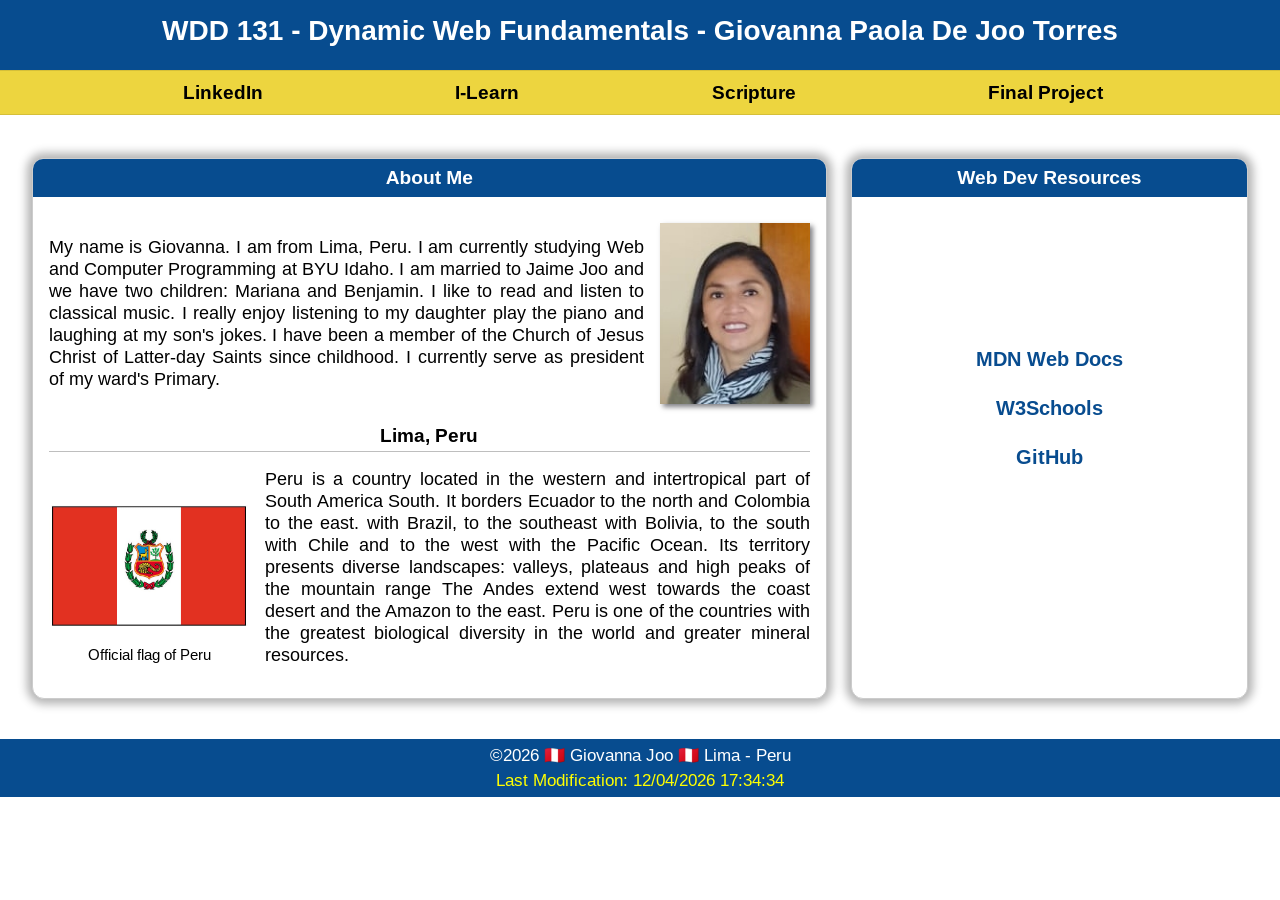
<file: index.html>
<!DOCTYPE html>
<html lang="en">
<head>
    <meta charset="UTF-8">
    <meta name="viewport" content="width=device-width, initial-scale=1.0">
    <title>WDD 131 - Dynamic Web Fundamentals - Giovanna Paola De Joo Torres</title>
    <meta name="description" content="This is an assigment of the course WDD 131 - Dynamic Web Fundamentals - Giovanna Paola De Joo Torres, this homepage contains a header, navigation bar with limks, a sectiom about me, a section with web dev resources">
    <meta name="author" content="Giovanna Paola De Joo Torres ">
    <link rel="stylesheet" href="styles/base.css"> 
    <script src="scripts/getdates.js" defer></script>

    <link rel="preconnect" href="https://fonts.googleapis.com">
    <link rel="preconnect" href="https://fonts.gstatic.com" crossorigin>
    <link href="https://fonts.googleapis.com/css2?family=Arimo:ital,wght@0,400..700;1,400..700&family=Open+Sans:ital,wght@0,300..800;1,300..800&display=swap" rel="stylesheet">

    
</head>
<body>
    <header class="site-header">
        <h1>WDD 131 - Dynamic Web Fundamentals - Giovanna Paola De Joo Torres</h1>
        <nav class="site-nav">
            <a href="https://linkedin.com">LinkedIn</a>
            <a href="https://byui.instructure.com/.">I-Learn</a>
            <a href="https://www.churchofjesuschrist.org/study/scriptures/bofm/2-ne/31?lang=eng&id=p20#p20">Scripture</a>
            <a href="#">Final Project</a> 
        </nav>   
    </header>
        <main>
            <section class="card">
                <h2>About Me</h2>
                
                <div class="content-wrapper">
                    
                <p>My name is Giovanna. I am from Lima, Peru.  I am currently studying Web and Computer Programming at BYU Idaho.
                    I am married to Jaime Joo and we have two children: Mariana and Benjamin.
                    I like to read and listen to classical music.
                    I really enjoy listening to my daughter play the piano and laughing at my son's jokes. I have been a member of 
                    the Church of Jesus Christ of Latter-day Saints since childhood. I currently serve as president of my ward's Primary.
                </p>  
                <img src="images/profile.jpg" alt="Giovanna Joo" width="200">
                </div>

                <h3>Lima, Peru</h3>

                <div class="country-wrapper">
                
                <p>Peru is a country located
                    in the western and intertropical part of South America
                    South. It borders Ecuador to the north and Colombia to the east.
                    with Brazil, to the southeast with Bolivia, to the south with Chile and to the
                    west with the Pacific Ocean.
                    Its territory presents diverse landscapes:
                    valleys, plateaus and high peaks of the mountain range
                    The Andes extend west towards the coast
                    desert and the Amazon to the east. Peru is
                    one of the countries with the greatest biological diversity in
                    the world and greater mineral resources.</p>
                <figure>
                <img src="images/peru.jpg" alt="Peru" width="200">
                <figcaption>Official flag of Peru</figcaption>
                </figure>
                </div>
            </section>

            <section class="card">
                <h2>Web Dev Resources</h2>
                
                <ul>
                    <li><a href="https://developer.mozilla.org/en-US/" target="_blank">MDN Web Docs</a></li>
                    <li><a href="https://www.w3schools.com" target="_blank">W3Schools</a></li>
                    <li><a href="https://github.com/iamismile/web-dev-resources" target="_blank">GitHub</a></li>
                </ul>
               
            </section>
        </main>
        
    <footer>
        <p>©<span id="currentyear"></span> 🇵🇪 Giovanna Joo 🇵🇪 Lima - Peru</p>
        <p id="lastModified"></p>

    </footer> 
</body>            
</html>
</file>
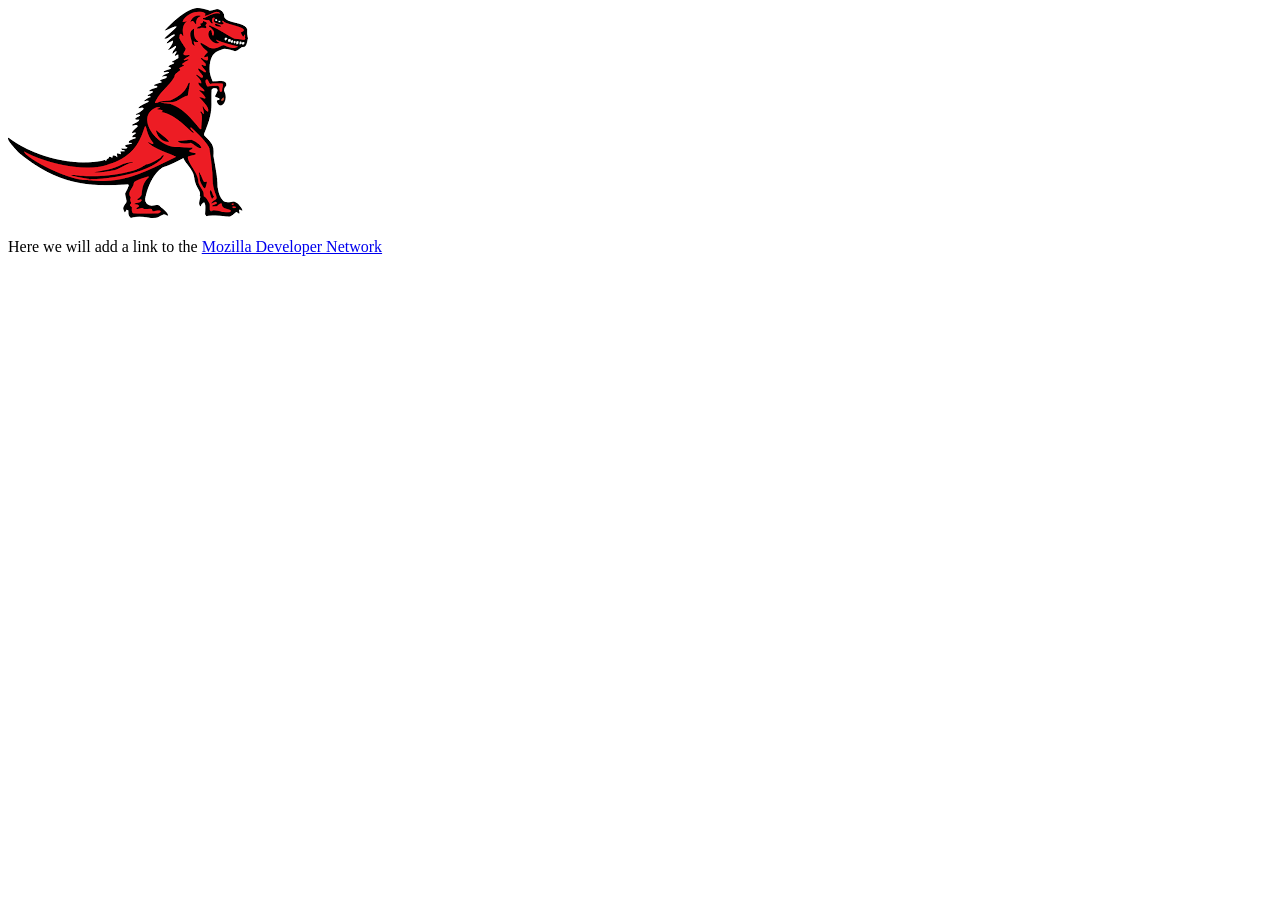
<file: dom-example.html>
<!DOCTYPE html>
<html lang="en-US">
  <head>
    <meta charset="utf-8">
    <meta name="viewport" content="width=device-width, initial-scale=1.0">
    <title>Simple DOM example</title>
  </head>
  <body>
      <section>
        <img src="images/dinosaur.png" alt="A red Tyrannosaurus Rex: A two legged dinosaur standing upright like a human, with small arms, and a large head with lots of sharp teeth.">
        <p>Here we will add a link to the <a href="https://www.mozilla.org/">Mozilla homepage</a></p>
      </section>
      <script>const link = document.querySelector("a");</script>
      <script>link.textContent = "Mozilla Developer Network";</script>
      <script>link.href = "https://developer.mozilla.org";</script>
  </body>
</html>
</file>
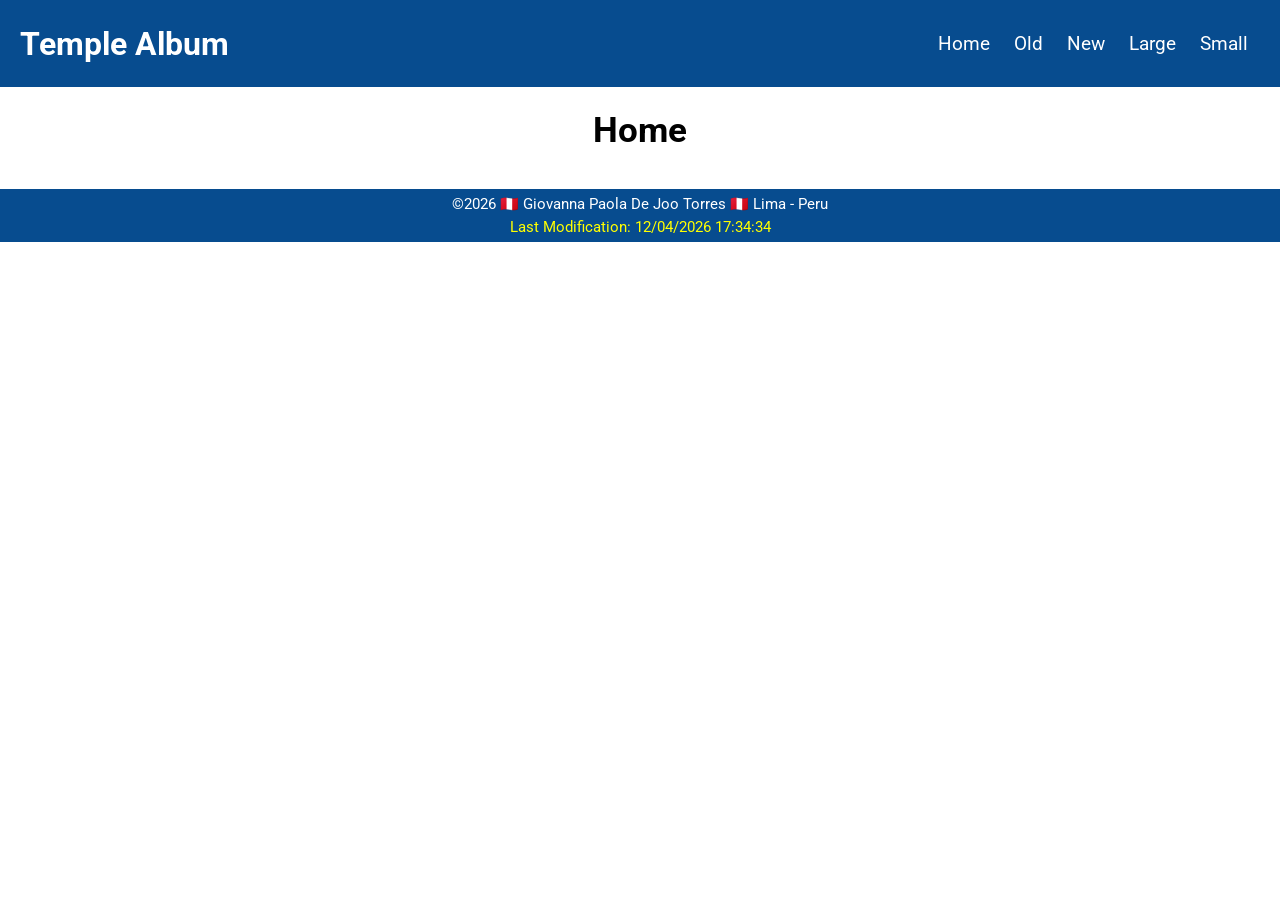
<file: filtered-temples.html>
<!DOCTYPE html>
<html lang="en">
<head>
    <meta charset="UTF-8">
    <meta name="viewport" content="width=device-width, initial-scale=1.0">
    <title>WDD 131 - Picture Album Enhancement- Giovanna Paola De Joo Torres</title>
    <meta name="description" content="WDD 131 - Picture Album Enhancement - Giovanna Paola De Joo Torres. Enhance a picture album using provided temple data">
    <meta name="author" content="Giovanna Paola De Joo Torres ">
    <link rel="preconnect" href="https://fonts.googleapis.com">
    <link rel="preconnect" href="https://fonts.gstatic.com" crossorigin>
    <link href="https://fonts.googleapis.com/css2?family=Roboto&display=swap" rel="stylesheet">
    <link rel="stylesheet" href="styles/filtered-temples.css">
    <link rel="stylesheet" href="styles/filtered-temples-large.css">
    <script src="scripts/filtered-temples.js" defer></script>
</head>
<body>
    <header>
        <h1>Temple Album</h1>
        <a id="menu" href="#"></a>
        <nav>
            <ul class="navigation">
                <li><a href="#">Home</a></li>
                <li><a href="#">Old</a></li>
                <li><a href="#">New</a></li>
                <li><a href="#">Large</a></li>
                <li><a href="#">Small</a></li>
            </ul>
        </nav>       
    </header>
    
    <main>
        <h2>Home</h2>
        <div class="gallery">
        </div>
    </main>
    <footer>
        <p>©<span id="currentyear"></span> 🇵🇪 Giovanna Paola De Joo Torres 🇵🇪 Lima - Peru</p>
        <p id="lastModified"></p>
    </footer> 
</body>
</html>
</file>
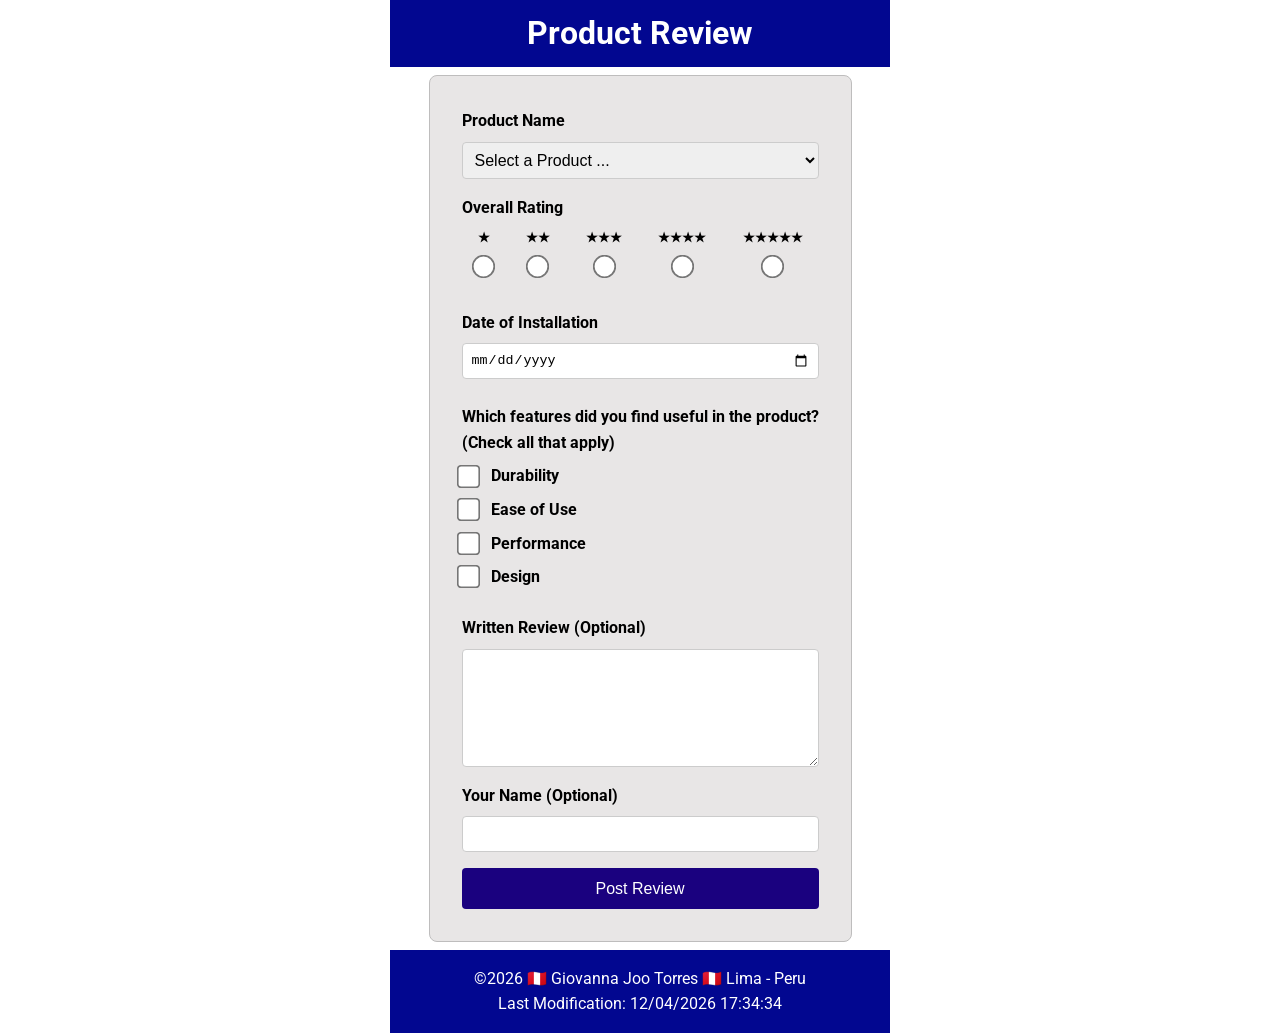
<file: form.html>
<!DOCTYPE html>
<html lang="en">
<head>
    <meta charset="UTF-8">
    <meta name="viewport" content="width=device-width, initial-scale=1.0">
    <title>WDD 131 - Form - Giovanna Paola De Joo Torres</title>
    <meta name="description" content="WDD 131 - Form - Giovanna Paola De Joo Torres. This form is designed to give specific field requirements and submission confirmation with a counter.">
    <meta name="author" content="Giovanna Paola De Joo Torres ">
    <link rel="preconnect" href="https://fonts.googleapis.com">
    <link rel="preconnect" href="https://fonts.gstatic.com" crossorigin>
    <link href="https://fonts.googleapis.com/css2?family=Roboto&display=swap" rel="stylesheet">
    <link rel="stylesheet" href="styles/form.css">
    <script src="scripts/form.js" defer></script>
</head>
<body>
    <header>
    <h1>Product Review</h1>
    </header>
    <main>
        <div class="form-container">
            <form action="review.html" method="get">
                <label for="product-name">Product Name</label>
                <select id="product-name" name="product-name" required>
                    <option value="" disabled selected>Select a Product ...</option>
                </select>
    
                <label>Overall Rating</label>
                <div class="rating">
                    <div class ="rating-item">
                    <input type="radio" id="star1" name="rating" value="1" required>
                    <label for="star1">★</label>
                    </div>
                    <div class="rating-item">
                    <input type="radio" id="star2" name="rating" value="2" required>
                    <label for="star2">★★</label>
                    </div>
                    <div class="rating-item">
                    <input type="radio" id="star3" name="rating" value="3" required>
                    <label for="star3">★★★</label>
                    </div>
                    <div class="rating-item">
                    <input type="radio" id="star4" name="rating" value="4" required>
                    <label for="star4">★★★★</label>
                    </div>
                    <div class="rating-item">
                    <input type="radio" id="star5" name="rating" value="5" required>
                    <label for="star5">★★★★★</label>
                    </div>
                </div>
                <br>
    
                <label for="date-of-installation">Date of Installation</label>
                <input type="date" id="date-of-installation" name="date-of-installation" required>
                <br>
    
                <label>Which features did you find useful in the product? <br><span>(Check all that apply)</span></label>
                <div class="features">
                    <div class="feature-item">
                    <input type="checkbox" id="durability" name="features" value="durability">
                    <label for="durability">Durability</label>
                    </div>
                    <div class="feature-item">
                    <input type="checkbox" id="ease-of-use" name="features" value="ease-of-use">
                    <label for="ease-of-use">Ease of Use</label>
                    </div>
                    <div class="feature-item">
                    <input type="checkbox" id="performance" name="features" value="performance">
                    <label for="performance">Performance</label>
                    </div>
                    <div class="feature-item">
                    <input type="checkbox" id="design" name="features" value="design">
                    <label for="design">Design</label>
                    </div>
                </div>
                <br>
    
                <label for="written-review">Written Review <span>(Optional)</span></label>
                <textarea id="written-review" name="written-review"></textarea>
    
                <label for="your-name">Your Name <span>(Optional)</span></label>
                <input type="text" id="your-name" name="your-name">

                <button type="submit">Post Review</button>
    
            </form>
        </div>
    </main>
        <footer>
            <p>©<span id="currentyear"></span> 🇵🇪 Giovanna Joo Torres 🇵🇪 Lima - Peru</p>
            <p id="lastModified"></p>
        </footer>

   
    
</body>
</html>
</file>
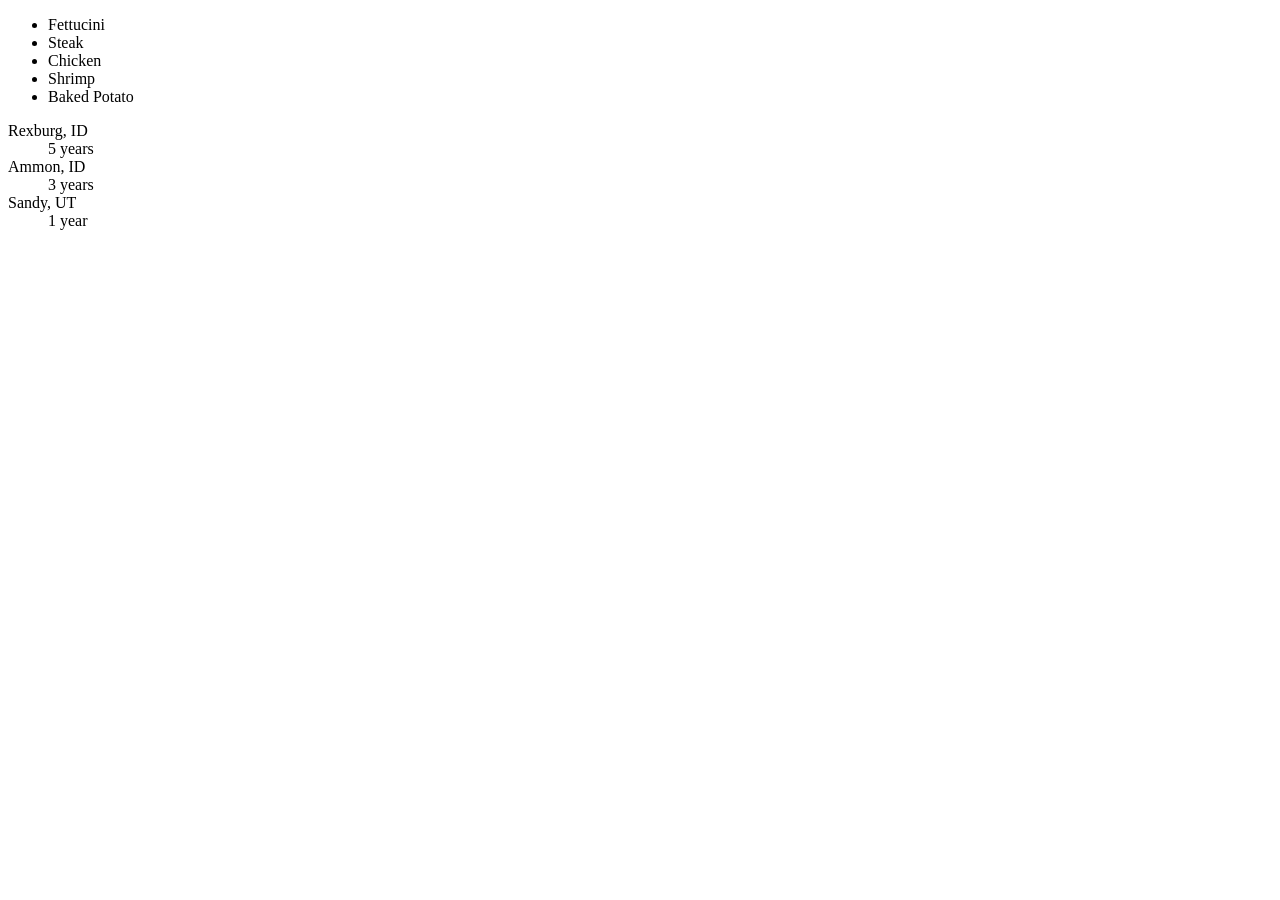
<file: loop-activities.html>
<!DOCTYPE html>
<html lang="en-US">
  <head>
    <meta charset="utf-8">
    <meta name="viewport" content="width=device-width">
    <title>Loop Activities</title>
    <script src="loops.js" defer></script>
  </head>
  <body>
    <ul id="favorite-foods"></ul>
    <dl id="places-lived"></dl>
  </body>
</html>
</file>
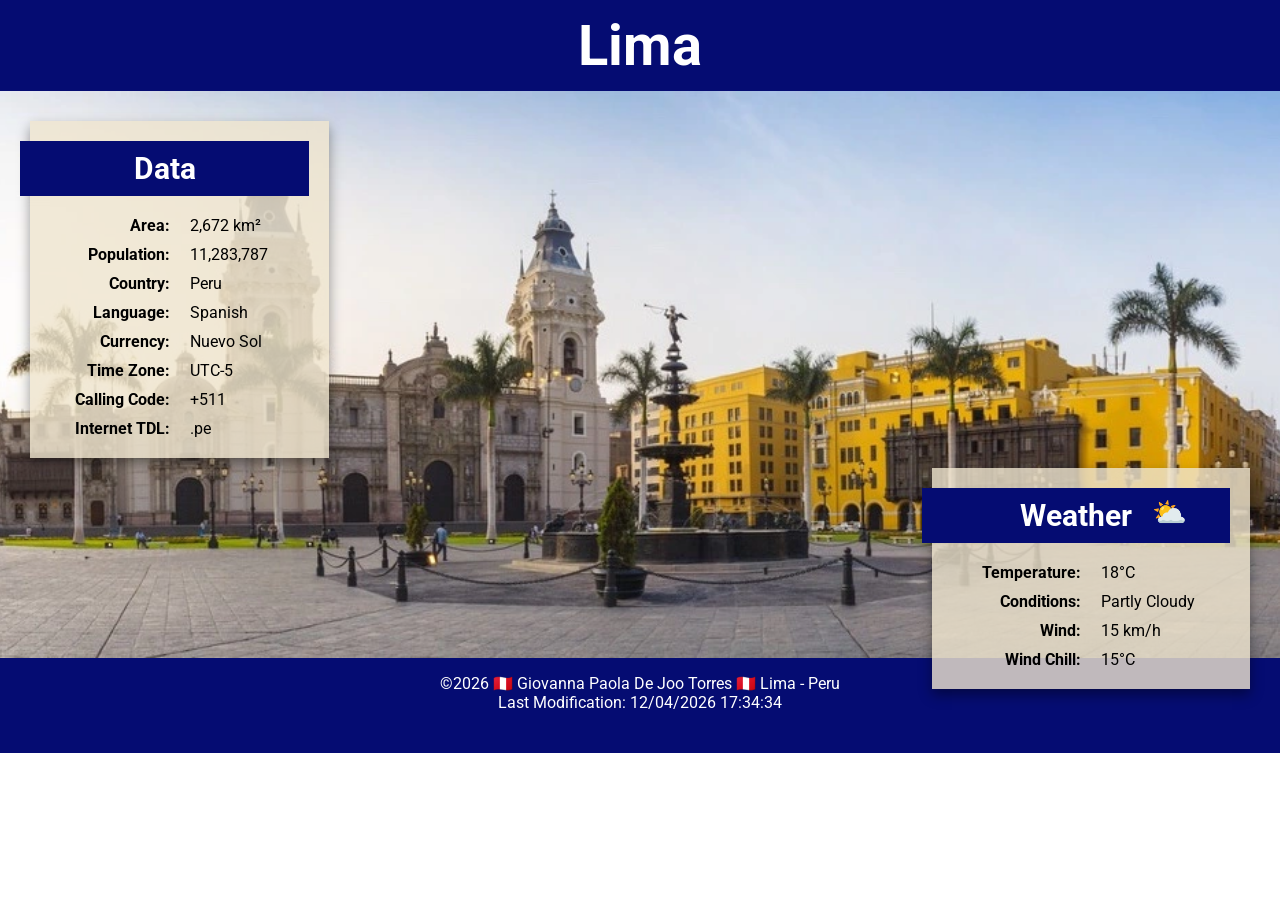
<file: place.html>
<!DOCTYPE html>
<html lang="en">
<head>
    <meta charset="UTF-8">
    <meta name="viewport" content="width=device-width, initial-scale=1.0">
    <title>WDD 131 - Country Page - Giovanna Paola De Joo Torres</title>
    <meta name="description" content="The subject of the page is about a country or place where I live.">
    <meta name="author" content="Giovanna Paola De Joo Torres ">
    <link rel="preconnect" href="https://fonts.googleapis.com">
    <link rel="preconnect" href="https://fonts.gstatic.com" crossorigin>
    <link href="https://fonts.googleapis.com/css2?family=Roboto&display=swap" rel="stylesheet">
    <link rel="stylesheet" href="styles/place.css">
    <link rel="stylesheet" href="styles/place-large.css">
    <script src="scripts/place.js" defer></script>
</head>
<body>
      <header class="header">
        <h1>Lima</h1>
      </header>
      <main class="container">
        <div class="hero">
          <picture>
            <source srcset="images/hero-large.webp" media="(min-width: 1000px)">
            <source srcset="images/hero-medium.webp" media="(min-width: 500px)">
            <img src="images/hero-small.webp" alt="Lima City Center" width="500" height="250">
          </picture>
        </div>
        <div class="info-container">
          <div class="info-box">
            <h2>Data</h2>
            <div class="info-content">
              <p><span class="label">Area:</span><span class="value">2,672 km²</span></p>
              <p><span class="label">Population:</span><span class="value">11,283,787</span></p>
              <p><span class="label">Country:</span><span class="value">Peru</span></p>
              <p><span class="label">Language:</span><span class="value">Spanish</span></p>
              <p><span class="label">Currency:</span><span class="value">Nuevo Sol</span></p>
              <p><span class="label">Time Zone:</span><span class="value">UTC-5</span></p>
              <p><span class="label">Calling Code:</span><span class="value">+511</span></p>
              <p><span class="label">Internet TDL:</span><span class="value">.pe</span></p>
            </div>
          </div>
          <div class="weather-box">
            <h2 class="weather-heading">Weather</h2>
            <div class="weather-content">
              <img src="images/1530391_weather_clouds_sun_sunny_icon.svg" alt="Weather Icon" class="weather-icon">
              <p><span class="label">Temperature:</span><span class="value">18°C</span></p>
              <p><span class="label">Conditions:</span><span class="value">Partly Cloudy</span></p>
              <p><span class="label">Wind:</span><span class="value">15 km/h</span></p>
              <p><span class="label">Wind Chill:</span><span class="value">15°C</span></p>
            </div>

          </div> 
        </div>  
      </main>
      <div class="footer">
        <p>©<span id="currentyear"></span> 🇵🇪 Giovanna Paola De Joo Torres 🇵🇪 Lima - Peru</p>
        <p id="lastModified"></p>
      </div>         
</body>
</html>
</file>
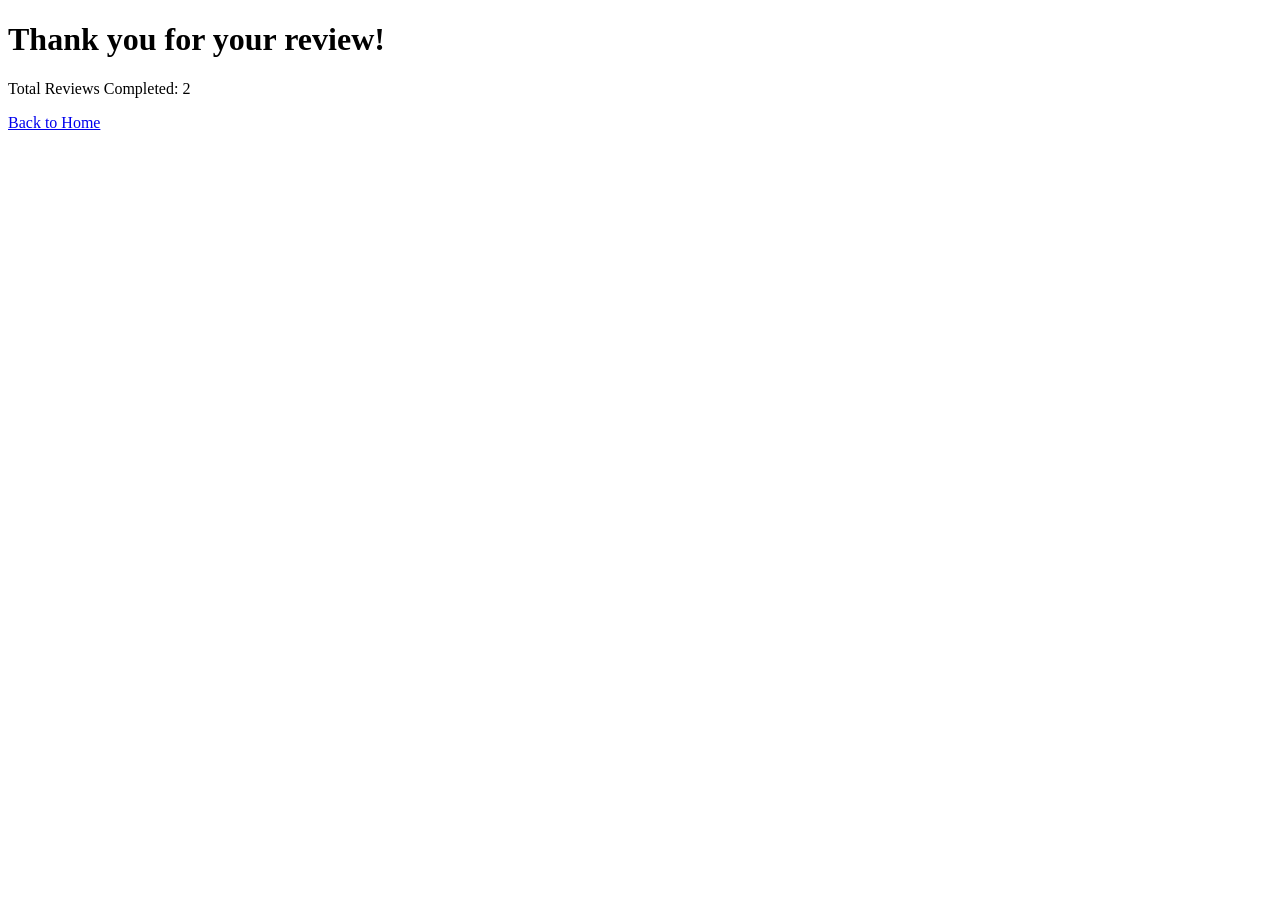
<file: review.html>
<!DOCTYPE html>
<html lang="en">
<head>
    <meta charset="UTF-8">
    <meta name="viewport" content="width=device-width, initial-scale=1.0">
    <title>Review Submission</title>
    <script src="scripts/form.js" defer></script>
    
</head>
<body>
    <div class="review-container">
        <h1>Thank you for your review!</h1>
        
        <p id="review-counter">Total Reviews Completed: 0</p>

        <a href="form.html">Back to Home</a>
    </div>


</body>
</html>
</file>
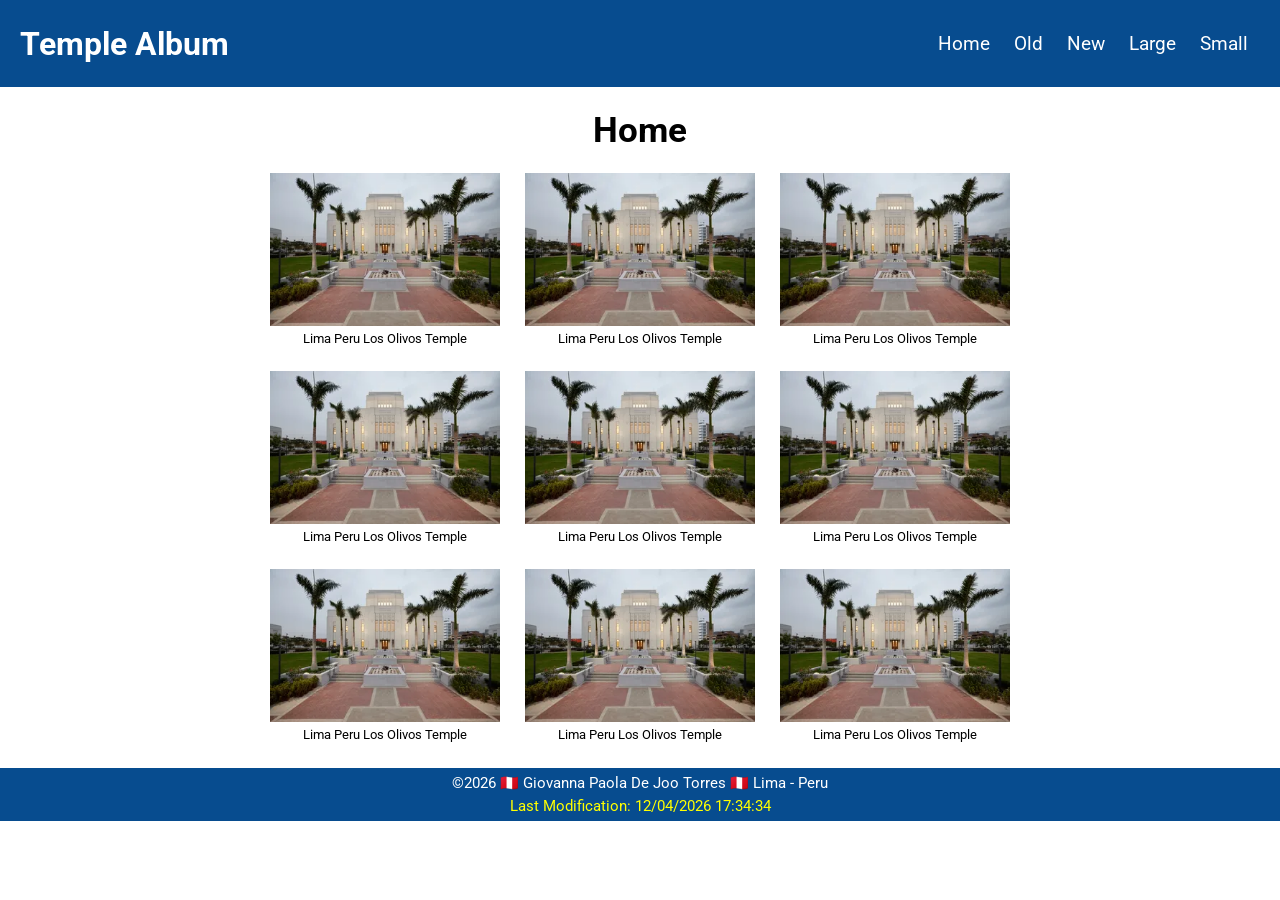
<file: temples.html>
<!DOCTYPE html>
<html lang="en">
<head>
    <meta charset="UTF-8">
    <meta name="viewport" content="width=device-width, initial-scale=1.0">
    <title>WDD 131 - Temple Album - Giovanna Paola De Joo Torres</title>
    <meta name="description" content="WDD 131 - Picture Album - Giovanna Paola De Joo Torres. This page shows the design, develop, test, and then deploy a temple album page using my own selections of temple pictures.">
    <meta name="author" content="Giovanna Paola De Joo Torres ">
    <link rel="preconnect" href="https://fonts.googleapis.com">
    <link rel="preconnect" href="https://fonts.gstatic.com" crossorigin>
    <link href="https://fonts.googleapis.com/css2?family=Roboto&display=swap" rel="stylesheet">
    <link rel="stylesheet" href="styles/temples.css">
    <link rel="stylesheet" href="styles/temples-large.css">
    <script src="scripts/temples.js" defer></script>
</head>
<body>
    <header>
        <h1>Temple Album</h1>
        <a id="menu" href="#"></a>
        <nav>
            <ul class="navigation">
                <li><a href="#">Home</a></li>
                <li><a href="#">Old</a></li>
                <li><a href="#">New</a></li>
                <li><a href="#">Large</a></li>
                <li><a href="#">Small</a></li>
            </ul>
        </nav>       
    </header>
    
    <main>
        <h2>Home</h2>
        <div class="gallery">
        <figure>
            <img src="images/lima_peru_los_olivos_temple_exterior.webp" alt="Lima Peru Los Olivos Temple">
            <figcaption>Lima Peru Los Olivos Temple</figcaption>
        </figure>
        <figure>
            <img src="images/lima_peru_los_olivos_temple_exterior.webp" alt="Lima Peru Los Olivos Temple">
            <figcaption>Lima Peru Los Olivos Temple</figcaption>
        </figure>
        <figure>
            <img src="images/lima_peru_los_olivos_temple_exterior.webp" alt="Lima Peru Los Olivos Temple">
            <figcaption>Lima Peru Los Olivos Temple</figcaption>
        </figure>
        <figure>
            <img src="images/lima_peru_los_olivos_temple_exterior.webp" alt="Lima Peru Los Olivos Temple">
            <figcaption>Lima Peru Los Olivos Temple</figcaption>
        </figure>
        <figure>
            <img src="images/lima_peru_los_olivos_temple_exterior.webp" alt="Lima Peru Los Olivos Temple">
            <figcaption>Lima Peru Los Olivos Temple</figcaption>
        </figure>
        <figure>
            <img src="images/lima_peru_los_olivos_temple_exterior.webp" alt="Lima Peru Los Olivos Temple">
            <figcaption>Lima Peru Los Olivos Temple</figcaption>
        </figure>
        <figure>
            <img src="images/lima_peru_los_olivos_temple_exterior.webp" alt="Lima Peru Los Olivos Temple">
            <figcaption>Lima Peru Los Olivos Temple</figcaption>
        </figure>
        <figure>
            <img src="images/lima_peru_los_olivos_temple_exterior.webp" alt="Lima Peru Los Olivos Temple">
            <figcaption>Lima Peru Los Olivos Temple</figcaption>
        </figure>
        <figure>
            <img src="images/lima_peru_los_olivos_temple_exterior.webp" alt="Lima Peru Los Olivos Temple">
            <figcaption>Lima Peru Los Olivos Temple</figcaption>
        </figure>
        </div>
    </main>
    <footer>
        <p>©<span id="currentyear"></span> 🇵🇪 Giovanna Paola De Joo Torres 🇵🇪 Lima - Peru</p>
        <p id="lastModified"></p>
    </footer> 
</body>
</html>
</file>
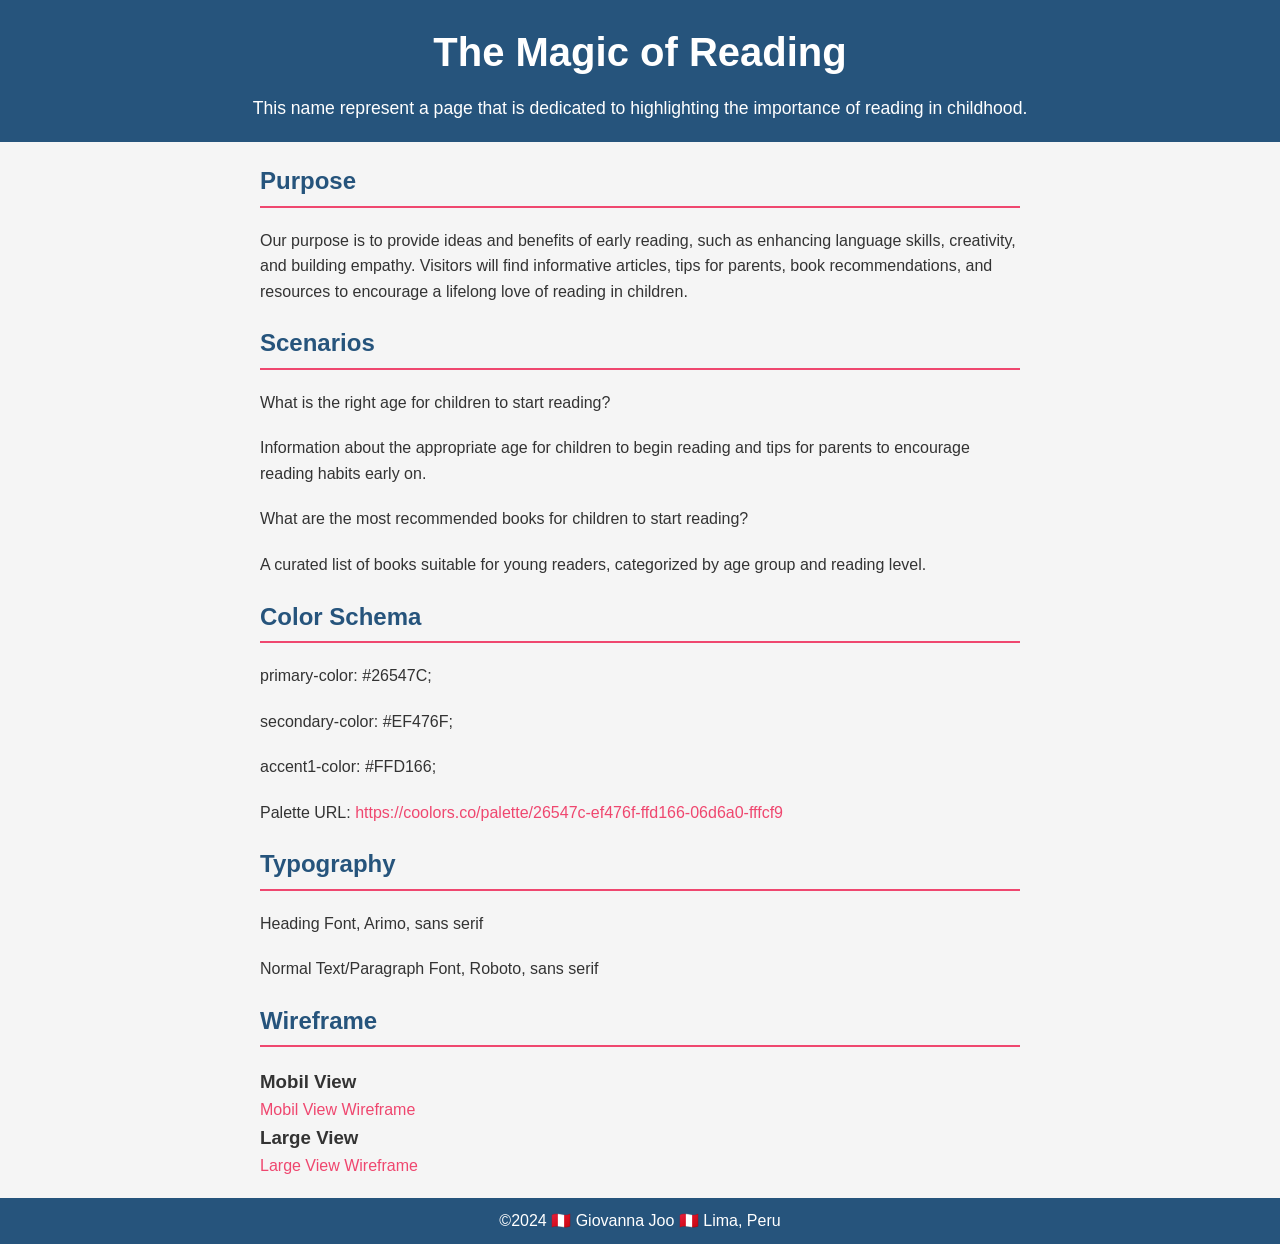
<file: project/siteplan.html>
<!DOCTYPE html>
<html lang="en">
<head>
    <meta charset="UTF-8">
    <meta name="viewport" content="width=device-width, initial-scale=1.0">
    <title>WDD 131 - Project Site Plan - Giovanna Paola De Joo Torres</title>
    <meta name="description" content="WDD 131 - Project Site Plan - Giovanna Paola De Joo Torres. This page is dedicated to highlighting the importance of reading in childhood. .">
    <meta name="author" content="Giovanna Paola De Joo Torres ">
    <link rel="stylesheet" href="styles/siteplan.css">

</head>
<body>
    <header>
        <h1>The Magic of Reading</h1>
        <p>This name represent a page that is dedicated to highlighting the importance of reading in childhood.</p>
    </header>
    <main>
        <section>
            <h2>Purpose</h2>
            <p>Our purpose is to provide ideas and benefits of early reading, such as enhancing language skills, creativity, and building empathy. Visitors will find informative articles, tips for parents, book recommendations, and resources to encourage a lifelong love of reading in children.</p>

            <h2>Scenarios</h2>
            <p>What is the right age for children to start reading?</p>
            <p>Information about the appropriate age for children to begin reading and tips for parents to encourage reading habits early on.</p>
            <p>What are the most recommended books for children to start reading?</p>
            <p>A curated list of books suitable for young readers, categorized by age group and reading level.</p>
       
            <h2>Color Schema</h2>
            <p>primary-color: #26547C;</p>
            <p>secondary-color: #EF476F;</p>
            <p>accent1-color: #FFD166;</p>
            <p>Palette URL: <a href="https://coolors.co/palette/26547c-ef476f-ffd166-06d6a0-fffcf9" target="_blank">https://coolors.co/palette/26547c-ef476f-ffd166-06d6a0-fffcf9</a></p>
        
            <h2>Typography</h2>
            <p>Heading Font, Arimo, sans serif
            <p>Normal Text/Paragraph Font, Roboto, sans serif</p>
            
            <h2>Wireframe</h2>
            <h3>Mobil View</h3>
            <a href="https://app.moqups.com/YXmk4pR0BqfdWCJP0IKH5w9vkPX0WtKS/view/page/ad64222d5">Mobil View Wireframe</a>
            <h3>Large View</h3>
            <a href="https://wireframepro.mockflow.com/editor.jsp?editor=on&publicid=Mdd50acf26db22eec5fee7a19419b98f71721893605758&perm=Create&projectid=MUxXuOb5Rqb&spaceid=ae94affa25be4eb08fd144ea5cee221c&ptitle=Large%20View%20Wireframe&bgcolor=white&category=featured&pcompany=Ccea18df7198e4860a8742aa1e116ff9d&space=ae94affa25be4eb08fd144ea5cee221c#/page/f74ce2fd671e4bc4be3c6e6f9fa68a41/mode/view">Large View Wireframe</a>
        </section>    
    </main>
    <footer>
        <p>©2024 🇵🇪 Giovanna Joo 🇵🇪 Lima, Peru</p>
    </footer>
</body>
</html>
</file>
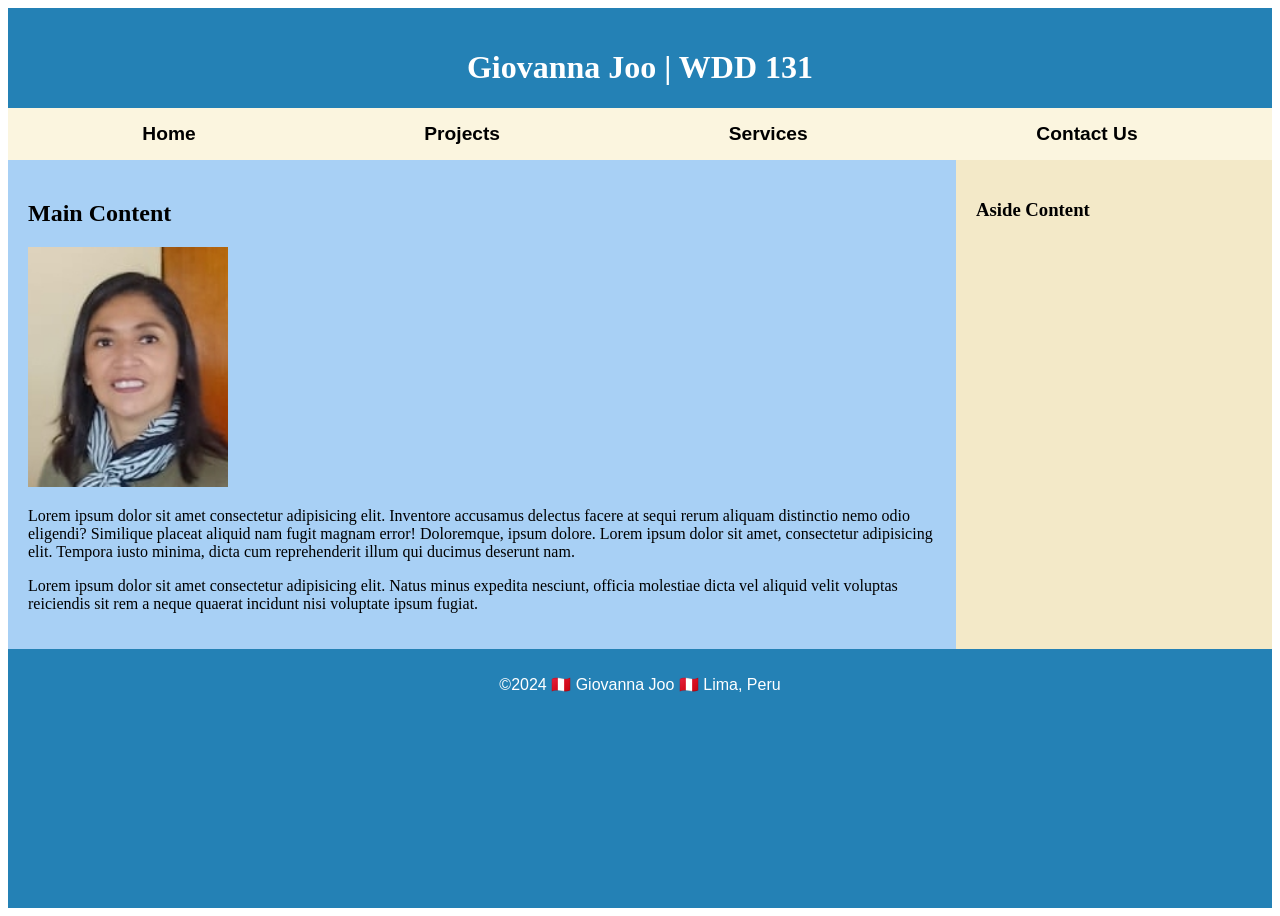
<file: week01/basic-layout.html>
<!DOCTYPE html>
<html lang="en">
<head>
    <meta charset="UTF-8">
    <meta name="viewport" content="width=device-width, initial-scale=1.0">
    <title>Giovanna Joo | WDD 131</title>
    <meta name="description" content="Giovanna Joo's BYUI WDD 131 basic-layout">
    <meta name="author" content="Giovanna Joo">
    <link rel="stylesheet" href="styles/layout.css"> 
</head>
<body>
    <header>
    <h1>Giovanna Joo | WDD 131</h1>
    
    <nav>
        <a href="#">Home</a>
        <a href="#">Projects</a>
        <a href="#">Services</a>
        <a href="#">Contact Us</a>
    </nav>
    </header>
    <div class="content">
        <main>
            <h2>Main Content</h2>
            <img src="images/profile.jpg" alt="Hello! my name is Giovanna Joo" width="200">
            <p> Lorem ipsum dolor sit amet consectetur adipisicing elit. Inventore accusamus delectus facere at sequi rerum aliquam distinctio nemo odio eligendi? Similique placeat aliquid nam fugit magnam error! Doloremque, ipsum dolore. Lorem ipsum dolor sit amet, consectetur adipisicing elit. Tempora iusto minima, dicta cum reprehenderit illum qui ducimus deserunt nam.</p>
            <p>Lorem ipsum dolor sit amet consectetur adipisicing elit. Natus minus expedita nesciunt, officia molestiae dicta vel aliquid velit voluptas reiciendis sit rem a neque quaerat incidunt nisi voluptate ipsum fugiat.</p>
        </main>
        <aside>
            <h3>Aside Content</h3>
            
        </aside>
    </div>
    <footer>
        <p>©2024 🇵🇪 Giovanna Joo 🇵🇪 Lima, Peru</p>
    </footer> 
</body>            
</html>
</file>
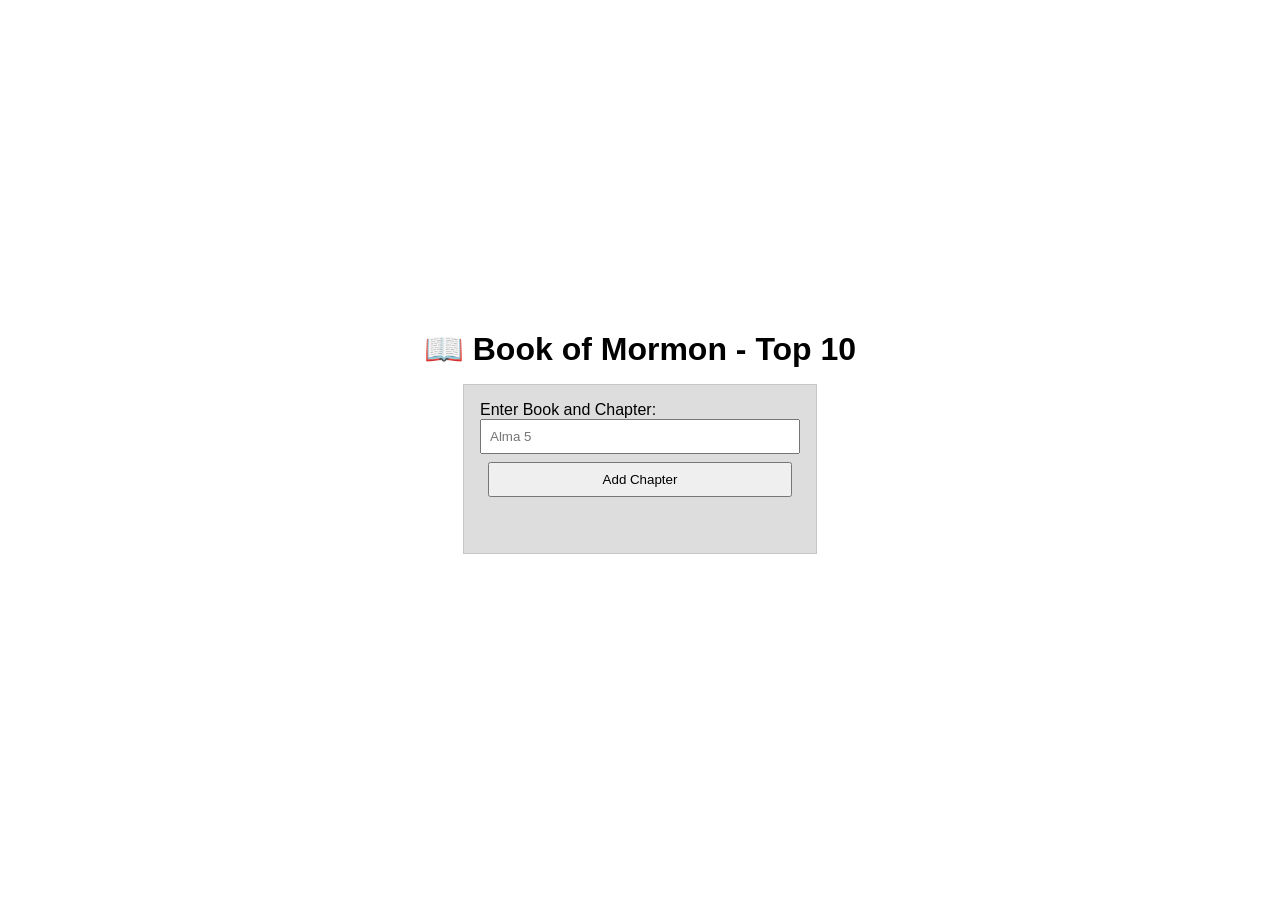
<file: week02/bom.html>
<!DOCTYPE html>
<html lang="en">
<head>
    <meta charset="UTF-8">
    <meta name="viewport" content="width=device-width, initial-scale=1.0">
    <title>WDD 131 - Book of Mormon Top 10</title>
    <meta name="description" content="The Book of Mormon Top 10 shows chapters and displays them on a list">
    <meta name="author" content="Giovanna Paola De Joo Torres ">
    <link rel="stylesheet" href="styles/bom.css">
</head>
<body>
    <header>
        <h1>📖 Book of Mormon - Top 10</h1>
    </header>
    <main>
        <label for="favchap">Enter Book and Chapter: </label>
        <input type="text" id="favchap" placeholder="Alma 5">
        <button type="submit">Add Chapter</button>
        <ul id="list"></ul>
    </main>
</body>
</html>
</file>
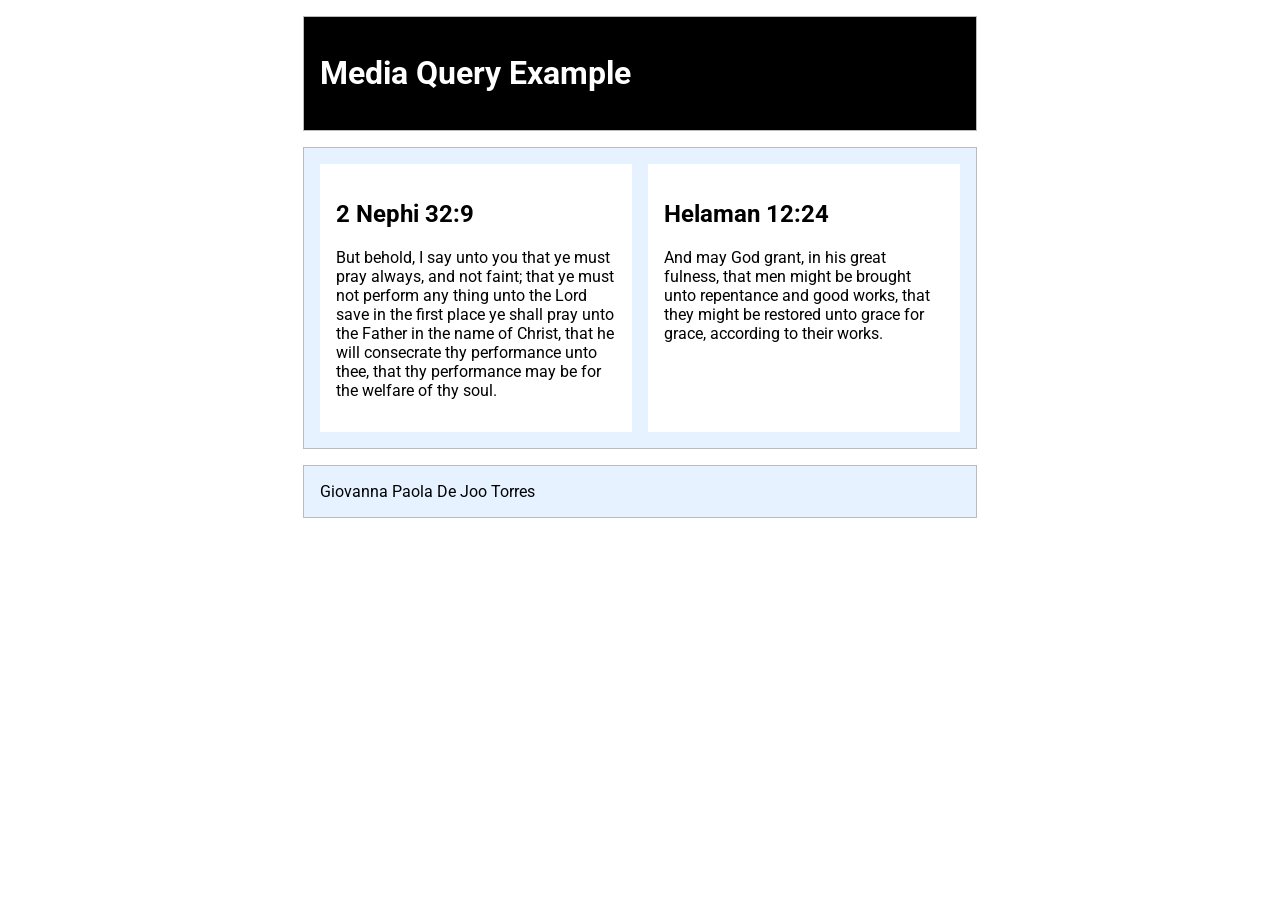
<file: week02/media-query.html>
<!DOCTYPE html>
<html lang="en">
<head>
    <meta charset="UTF-8">
    <meta name="viewport" content="width=device-width, initial-scale=1.0">
    <title>WDD 131 - Media Query Example</title>
    <meta name="description" content="Media query learning activity example page">
    <meta name="author" content="Giovanna Paola De Joo Torres ">
    <link rel="preconnect" href="https://fonts.googleapis.com">
    <link rel="preconnect" href="https://fonts.gstatic.com" crossorigin>
    <link href="https://fonts.googleapis.com/css2?family=Roboto&display=swap" rel="stylesheet">
    <link rel="stylesheet" href="styles/media-query.css">
    <link rel="stylesheet" href="styles/media-query-large.css">
</head>
<body>
    <header>
        <h1>Media Query Example</h1>
    </header>
    <main>
        <section>
            <h2>2 Nephi 32:9</h2>
            <p>But behold, I say unto you that ye must pray always, and not faint; that ye must not perform any thing unto the Lord save in the first place ye shall pray unto the Father in the name of Christ, that he will consecrate thy performance unto thee, that thy performance may be for the welfare of thy soul.</p>
        </section>
        <section>
            <h2>Helaman 12:24</h2>
            <p>And may God grant, in his great fulness, that men might be brought unto repentance and good works, that they might be restored unto grace for grace, according to their works.</p>
        </section>
    </main>
    <footer>
        Giovanna Paola De Joo Torres
    </footer>
</body>
</html>
</file>
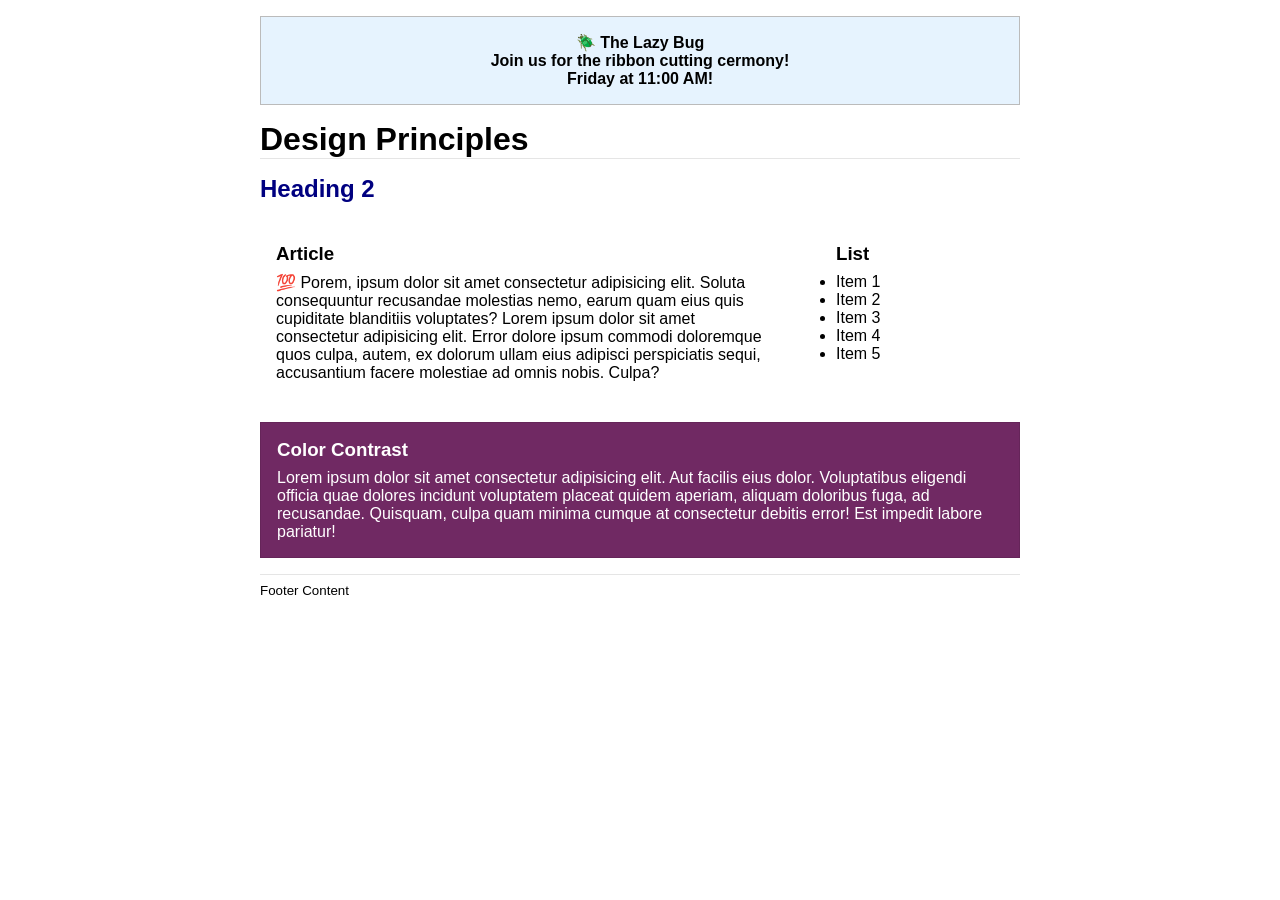
<file: week03/design.html>
<!DOCTYPE html>
<html lang="en">
<head>
    <meta charset="UTF-8">
    <meta name="viewport" content="width=device-width, initial-scale=1.0">
    <title>Web Design Principles</title>
    <meta name="description" content="Web design principles to design a good homepage">
    <meta name="author" content="Giovanna Paola De Joo Torres ">
    <link rel="stylesheet" href="styles/design.css">
</head>
<body>
    <header>
        <div class="banner">🪲 The Lazy Bug<br>Join us for the ribbon cutting cermony!<br>Friday at 11:00 AM!</div>
        <h1>Design Principles</h1>
    </header>
    <main>
        <h2>Heading 2</h2>
        <section>
            <h3>Article</h3>
            <article>
                <p>💯 Porem, ipsum dolor sit amet consectetur adipisicing elit. Soluta consequuntur recusandae molestias nemo, earum quam eius quis cupiditate blanditiis voluptates? Lorem ipsum dolor sit amet consectetur adipisicing elit. Error dolore ipsum commodi doloremque quos culpa, autem, ex dolorum ullam eius adipisci perspiciatis sequi, accusantium facere molestiae ad omnis nobis. Culpa?</p>
            </article>
        </section>
        <section>
            <h3>List</h3>
            <ul>
                <li>Item 1</li>
                <li>Item 2</li>
                <li>Item 3</li>
                <li>Item 4</li>
                <li>Item 5</li>
            </ul>
        </section>
        <div class="callout">
            <h3>Color Contrast</h3>
            <p>Lorem ipsum dolor sit amet consectetur adipisicing elit. Aut facilis eius dolor. Voluptatibus eligendi officia quae dolores incidunt voluptatem placeat quidem aperiam, aliquam doloribus fuga, ad recusandae. Quisquam, culpa quam minima cumque at consectetur debitis error! Est impedit labore pariatur!</p>
        </div>
    </main>
    <footer>
        Footer Content
    </footer>
    
</body>
</html>
</file>
<file: styles/base.css>
* {
    margin: 0;
    padding: 0;
    box-sizing: border-box;
  }

  body {
    font-family: "Arimo", sans-serif;
    font-size: 1.1rem;
  }

  .site-header {
    
    padding: 15px;
    background-color: #01478cf8;
    color: white;
    text-align: center;
    height: 70px;
    align-items: center;
 
  }

   
  .site-header h1 {
    font-size: 28px;
    font-family: "Open-sans", sans-serif;
    
    
  }
  
  .site-nav {
    display: flex;
    background-color: #ecd333f0;
    width: 103%;
    justify-content: space-evenly;
    border: 1px solid rgba(0, 0, 0, 0.1);
    padding: 0;
    margin-left: -16px;
    margin-top: 23px;
    margin-bottom: 4rem;
         
  }
  
  .site-nav a {
   
    color: black;
    text-align: center;
    padding: 10px;
    text-decoration: none;
    font-size: 1.2rem;
    font-weight: 700;
    font-family: "Arimo", sans-serif;
  
  }

  nav a:hover {
    background-color: white;

  }

  main {
    display: grid;
    grid-template-columns: 4fr 2fr;
    padding: 2rem;
    gap: 1.5rem;
    
  }

  .card {
    background-color: white;
    border-radius: 12px;
    border: 1px solid #ccc;
    padding: 1rem;
    position: relative;
    margin-top: 3.5rem;
    margin-bottom: 0.5rem;
    box-shadow: 0px 0px 10px 5px rgba(0,0,0,0.3);
  }

  .card h2 {
    font-size: 1.2rem;
    margin-top: 0;
    font-family: "Open-Sans", sans-serif;
    background-color: rgba(1, 71, 140, 0.971);
    color: white;
    text-align: center;
    padding: 0.5rem 1.5rem;
    border-top-left-radius: 10px;
    border-top-right-radius: 10px;
    position: absolute;
    top: 0;
    left: 0;
    right: 0;
    
}

.card .content-wrapper {
  display: flex;
  align-items: center;

}

.card .content-wrapper p {
  flex: 1;
  margin-right: 1rem;
  text-align: justify;
  margin-top: 3rem;
  
}

.card .content-wrapper img {

  max-width: 150px; 
  height: auto; 
  margin-top: 3rem;
  box-shadow: 3px 3px 5px rgba(0, 0, 10, 0.5);
  
    
}

.card h3 {

  font-size: 1.2rem;
  text-align: center;
  margin-top: 1rem;
  border-bottom: 1px solid #bebebe;
  padding: 4px;
  
}

.card .country-wrapper {
  display: flex;
  flex-direction: row-reverse;
  align-items: center;
  margin-bottom: 1rem;
  
}

.card .country-wrapper p {
  flex: 1;
  margin-left: 1rem;
  text-align: justify;
  margin-top: 1rem;
}

.card .country-wrapper figure img {

  max-width: 200px; 
  height: auto; 
  margin-top: 0.5rem;
  display: block;
  
  
}

.country-wrapper figure {
  text-align: center;
  margin-top: 0.2rem;
}

.country-wrapper figcaption {
  font-family: "Arimo", sans-serif;
  font-size: 15px;
  margin-top: -20px;
  
}

.card ul {
  list-style: none; 
  padding: 0;
  margin: 0; 
  text-align: center; 
  margin-top: 45%;
}

.card ul li {
  margin-bottom: 0.5rem; 
  
}

.card ul li a {
  
  color: #333; 
  padding: 0.5rem 1rem; 
  display: inline-block; 
  font-size: 20px;
  font-family: "Arimo", sans-serif;
  text-decoration: none;
  color: #01478cf8;
  font-weight: bold;
}

  footer {
    text-align: center;
    padding: 1px;
    background-color: rgba(1, 71, 140, 0.971);
    font-family: "Arimo", sans-serif;

  }

footer p {
    margin: 5px 0; 
    font-size: 17px; 
    color: white;
}

#lastModified {
    
    color: yellow;
}
</file>
<file: styles/filtered-temples.css>
* {
	margin: 0;
	padding: 0;
	box-sizing: border-box;
}

body {
    font-family: "Roboto", sans-serif;
}

header, main, footer {
    padding: 1.2rem;
    
}

header {
background-color: rgba(1, 71, 140, 0.971);
color: white;
display: grid;
grid-gap: 1rem;
padding: 20px;

}

header, main {
    margin: 0 auto;

}

header h1 {
    font-size: 2rem;
    align-items: center;
}

#menu {
    
    font-size: 2rem;
    text-decoration: none;
    display: block;
    font-weight: 700;
    padding: .5rem .75rem;
    color: white;
    position: absolute;
    top: 1rem;
    right: 1rem;
}

#menu::before {
    content: "≡";
}

.navigation {
    list-style: none;
    margin:  0 auto;
    max-width: 760px;

}

.navigation li {
    display: none;
   
}

.navigation a {
    display: block;
    text-decoration: none;
    color: white;
    font-size: 1.2rem;
    padding: 0.75rem;
    text-align: center;
    
}

.navigation a:hover {
    background-color: #080808ff;
    color: white;
}

.show li {
    display: block;
}

#menu.show::before {
    content: "X";
}


h2 {
    text-align: center; 
    margin-bottom: 12px; 
    margin-top: 12px;
    font-size: 2.2rem;

}

.gallery {
    display: grid;
    grid-template-columns: 1fr;
    grid-gap: 5px;
    margin: 0 auto;
}




.gallery figure {
    text-align: center; 
    margin: 0;
    padding: 10px;
    display: flex;
    flex-direction: column;
    
}

.gallery img {
    max-width: 100%; 
    height: auto; 
}

.gallery figcaption {
    margin-top: 5px; 
    font-size: 13px;
}

footer {
    text-align: center;
    padding: 1px;
    background-color: rgba(1, 71, 140, 0.971);
    margin-top: 6px;
}

footer p {
    margin: 5px 0; 
    font-size: 15px; 
    color: white;
}

#lastModified {
    color: yellow;
}
</file>
<file: styles/filtered-temples-large.css>
@media screen and (min-width: 780px) {
    header {
        background-color: rgba(1, 71, 140, 0.971);
        color: white;
        display: flex;
        align-items: center;
        justify-content: space-between;

    }

    .navigation {
        
        justify-content: flex-end;
        flex-direction: row;
        display: flex;

    }

    .navigation li {
        
        display: block;
        flex: 1 1 100%
    }

    .navigation a {
      text-align: center;
    
    }

    #menu {
        display: none;
    }

    .gallery {
        
    display: grid;
    grid-template-columns: repeat(3, 1fr); 
    grid-template-rows: repeat(3, auto); 
    
    }

    main {
        max-width: 780px; 
        margin: 0 auto; 
        padding: 10px; 
    }

    
}
</file>
<file: styles/form.css>
body {
    font-family: "Roboto", sans-serif;
    line-height: 1.6;
    margin: 0;
    padding: 0;
    display: flex;
    flex-direction: column;
    align-items: center;
}


header {
    background: #020790;
    color: #fff;
    padding: 0.5rem;
    text-align: center;
    max-width: 500px;
    width: 100%;
    box-sizing: border-box;
    margin: 0 auto;
}

header h1 {
    margin: 0;
}


main {
    padding: 0.5rem;
  
}

.form-container {
    max-width: 600px;
    margin: 0 auto;
    background: #e8e6e6;
    padding: 2rem;
    border-radius: 8px;
    border: 1px solid rgb(190, 189, 189);
    box-sizing: border-box;
}

form {
    display: flex;
    flex-direction: column;
}

label {
    margin-bottom: 0.5rem;
    font-weight: bold;
    display: block;
}

select, input[type="text"], textarea {
    margin-bottom: 1rem;
    padding: 0.5rem;
    border: 1px solid #ccc;
    border-radius: 4px;
    font-size: 1rem;
}

input[type="date"] {
    width: 100%; 
    padding: 0.5rem;
    border: 1px solid #ccc; 
    border-radius: 4px; 
    box-sizing: border-box; 
    appearance: none; 
}


textarea {
    resize: vertical;
    height: 100px;
}

.rating {
    display: flex;
    justify-content: space-between;
    margin-bottom: 2rem;
}

.rating-item {
    position: relative;
    margin: 0 1rem;
    display: flex;
    flex-direction: column;
    align-items: center;
}

.rating input[type="radio"] {
    position: absolute;
    cursor: pointer;
    margin: 2rem 0;
    transform: scale(1.8);
    
 
}

.rating label {
    font-size: 0.8rem; 
    display: inline-block;
    cursor: pointer;
    margin-bottom: 0.2rem;  
}

.features {
    display: flex;
    flex-direction: column;
    gap: 0.5rem;
}

.feature-item {
    display: flex;
    align-items: center;
    gap: 0.5rem;
}

.feature-item input[type="checkbox"] {
    margin: 0 0.5rem 0 0;
    transform: scale(1.8);
   
}

.feature-item label {
    margin: 0;
   
}

button {
    background: #1a017f;
    color: #fff;
    border: none;
    padding: 0.7rem;
    border-radius: 4px;
    cursor: pointer;
    font-size: 1rem;
}

button:hover {
    background: #45a049;
}


footer {
    background: #020790;
    color: #fff;
    text-align: center;
    padding: 1rem;
    width: 100%;
    max-width: 500px;
    box-sizing: border-box;
    margin: 0 auto;
}

footer p {
    margin: 0;
}
</file>
<file: styles/place.css>
:root {
    --font-family: "Roboto", sans-serif;
}

* {
	margin: 0;
	padding: 0;
	box-sizing: border-box;
}

body {
    font-family: var(--font-family);
   
   
}
.container {
    display: grid;
    grid-template-columns: 1fr;
    gap: 1rem;
    position: relative;
    width:  100%;
    background-color: white;
    
  }

  .header {
    background-color:  rgb(5, 12, 114);
    color: white;
    text-align: center;
    height: 91px;
    align-items: center;
    justify-content: center;
    display: flex;
    
  
   
   
    
  }
  .header h1 {
    font-size: 3.5rem;
    font-family: var(--font-family);
   

  }

  .header, .container, .footer {
    max-width: 1448px;
    margin: 0 auto;
    padding: 0;
   
    

  }

  .hero {
    width: 100%;
  }

  .hero img {
    width: 100%;
    height: 100%;
    object-fit: cover;
   
  }

  .info-container {
    display: flex;
    flex-direction: column;
    gap: 1rem;
    color: black;
    padding: 0px;
    align-items: center;
   

  }

  .info-box, .weather-box {
    padding: 20px;
    text-align: center;
    width: 100%;
    box-shadow: 0 6px 12px rgba(0, 0, 0, 0.4);
  
    
  }

  .weather-heading {
    margin-bottom: 20px;
  }

  .weather-icon {
    width: 100px;
    height: 100px;
    margin: 10px auto;
   
    
  }
  
  .footer {
  text-align: center;
  padding: 1rem 0;
  background-color: rgb(5, 12, 114);
  color: white;
  height: 95px;
  
  
  }

  .label {
    flex: 1;
    text-align: right;
    padding-right: 10px;
    font-weight: bold;
  }
  
  .value {
    flex: 1;
    text-align: left;
    padding-left: 10px;
  }
   
  .info-content p, .weather-content p {
    display: flex;
    justify-content: flex-start;
    align-items: center;
    margin: 10px 0;
}

h2 {
    
    color: black;
    padding: 10px;
    margin: 10px 10px 20px -20px; 
    font-size: 30px;

  }
</file>
<file: styles/place-large.css>
@media screen and (min-width: 788px) {

  
  .info-container {
   
    position: absolute;
    display: grid;
    grid-template-columns: 1fr 1fr 1fr 1fr 1fr;
    grid-template-rows: auto 1fr ;
    gap: 10px;
   
    
  }

  .info-box {
    background: rgba(239, 229, 207, 0.8);
    grid-column: 1/ 2;
    grid-row: 1 / 2;
    padding: 10px;
    box-sizing: border-box;
    font-family: "Roboto", sans-serif;
    text-align: center;
    align-self: start;
    justify-self: start;
    width: 130%;
    margin-left: 30px;
    box-shadow: 0 6px 12px rgba(0, 0, 0, 0.4);
    margin-top: 30px;
  
  }

  .weather-box  {
    background:rgba(239, 229, 207, 0.8);
    grid-column: 6 / 7;
    grid-row: 2 / 2;
    padding: 10px;
    box-sizing: border-box;
    font-family: "Roboto", sans-serif;
    text-align: center;
    align-self: end;
    justify-self: end;
    width: 130%;
    margin-right: 30px;
    margin-bottom: 0px;
    box-shadow: 0 6px 12px rgba(0, 0, 0, 0.4);
  }

  .weather-heading {
    position: relative;
   
  }

  .weather-heading::after {
    content: "⛅️";
    font-size: 28px;
    position: absolute;
    margin-left: 20px;
    top: 14%;
   
  }

  .weather-icon {
    display: none; 
}

  h2 {
    background-color: rgb(5, 12, 114);
    color: #fff;
    padding: 10px;
    margin: 10px 10px 20px -20px; 

  }

  
}
</file>
<file: styles/temples.css>
* {
	margin: 0;
	padding: 0;
	box-sizing: border-box;
}

body {
    font-family: "Roboto", sans-serif;
}

header, main, footer {
    padding: 1.2rem;
    
}

header {
background-color: rgba(1, 71, 140, 0.971);
color: white;
display: grid;
grid-gap: 1rem;
padding: 20px;

}

header, main {
    margin: 0 auto;

}

header h1 {
    font-size: 2rem;
    align-items: center;
}

#menu {
    
    font-size: 2rem;
    text-decoration: none;
    display: block;
    font-weight: 700;
    padding: .5rem .75rem;
    color: white;
    position: absolute;
    top: 1rem;
    right: 1rem;
}

#menu::before {
    content: "≡";
}

.navigation {
    list-style: none;
    margin:  0 auto;
    max-width: 760px;

}

.navigation li {
    display: none;
   
}

.navigation a {
    display: block;
    text-decoration: none;
    color: white;
    font-size: 1.2rem;
    padding: 0.75rem;
    text-align: center;
    
}

.navigation a:hover {
    background-color: #080808ff;
    color: white;
}

.show li {
    display: block;
}

#menu.show::before {
    content: "X";
}


h2 {
    text-align: center; 
    margin-bottom: 12px; 
    margin-top: 12px;
    font-size: 2.2rem;

}

.gallery {
    display: grid;
    grid-template-columns: 1fr;
    grid-gap: 5px;
    margin: 0 auto;
}




.gallery figure {
    text-align: center; 
    margin: 0;
    padding: 10px;
    display: flex;
    flex-direction: column;
    
}

.gallery img {
    max-width: 100%; 
    height: auto; 
}

.gallery figcaption {
    margin-top: 5px; 
    font-size: 13px;
}

footer {
    text-align: center;
    padding: 1px;
    background-color: rgba(1, 71, 140, 0.971);
    margin-top: 6px;
}

footer p {
    margin: 5px 0; 
    font-size: 15px; 
    color: white;
}

#lastModified {
    color: yellow;
}
</file>
<file: styles/temples-large.css>
@media screen and (min-width: 780px) {
    header {
        background-color: rgba(1, 71, 140, 0.971);
        color: white;
        display: flex;
        align-items: center;
        justify-content: space-between;

    }

    .navigation {
        
        justify-content: flex-end;
        flex-direction: row;
        display: flex;

    }

    .navigation li {
        
        display: block;
        flex: 1 1 100%
    }

    .navigation a {
      text-align: center;
    
    }

    #menu {
        display: none;
    }

    .gallery {
        
    display: grid;
    grid-template-columns: repeat(3, 1fr); 
    grid-template-rows: repeat(3, auto); 
    
    }

    main {
        max-width: 780px; 
        margin: 0 auto; 
        padding: 10px; 
    }

    
}
</file>
<file: project/styles/siteplan.css>
* {
    margin: 0;
    padding: 0;
    box-sizing: border-box;
}


body {
    font-family: 'Roboto', sans-serif;
    color: #333;
    line-height: 1.6;
    background-color: #f5f5f5;
}


header {
    background-color: #26547C;
    color: #fff;
    padding: 20px;
    text-align: center;
}

header h1 {
    font-family: 'Arimo', sans-serif;
    font-size: 2.5em;
    margin-bottom: 10px;
}

header p {
    font-size: 1.1em;
}


main {
    padding: 20px;
    max-width: 800px;
    margin: auto;
}

section h2 {
    color: #26547C;
    border-bottom: 2px solid #EF476F;
    padding-bottom: 5px;
    margin-bottom: 20px;
    font-family: 'Arimo', sans-serif;
}

section p {
    margin-bottom: 20px;
}

section a {
    color: #EF476F;
    text-decoration: none;
}

section a:hover {
    text-decoration: underline;
}


footer {
    background-color: #26547C;
    color: #fff;
    text-align: center;
    padding: 10px;
    width: 100%;
    bottom: 0;
}
</file>
<file: week01/styles/layout.css>
body {
  display: grid;
  grid-template-rows: auto auto 1fr auto;
  min-height: 100vh;
}

header {
  text-align: center;
  padding: 20px;
  background-color: rgba(30, 126, 179, 0.971);
  color: white;
  
}

nav {
  display: flex;
  justify-content: space-around;
  align-items: center;
  background-color: #fbf5df;
  margin-bottom: -20px;
  width: 100%;
  margin-left: -20px;
  padding: 5px 20px ;
}

nav a {
  color: black;
  text-decoration: none;
  padding: 10px 20px;
  display: block;
  font-size: 1.2rem;
  font-weight: 700;
  font-family: Arial, Helvetica, sans-serif;

}

nav a:hover {
  background-color: white;
}

.content {
  display: grid;
  grid-template-columns: 3fr 1fr;
  
}

main, aside {
  flex: 1; 
  padding: 20px;
  
}

main {
  background-color: #60a9ed8b;
}

aside {
  background-color: #eadaa195;
}

footer {
  text-align: center;
  padding: 10px;
  background-color: rgba(30, 126, 179, 0.971);
  color: white;
  font-family: Arial, Helvetica, sans-serif;
}
</file>
<file: week02/styles/bom.css>
* {
	margin: 0;
	padding: 0;
}

body {
	height: 100vh;
	display: flex;
	flex-direction: column;
	align-items: center;
	justify-content: center;
	font-family: Acme, Arial, sans-serif;
}

h1 {
	font-size: 1.5rem;
}

main {
	margin: 1rem auto;
	border: 1px solid rgba(0, 0, 0, 0.1);
	padding: 1rem;
	background-color: #ddd;
	display: flex;
	flex-direction: column;
}

input,
button {
	padding: 0.5rem;
}

button {
	margin: 0.5rem;
}

.delete {
	width: fit-content;
}

.input {
	display: flex;
	gap: 1rem;
}

.list {
	padding: 0.5rem;
}

ul {
	margin: 1rem;
	list-style: none;
}

li {
	display: flex;
	align-items: center;
	justify-content: space-between;
}

@media only screen and (min-width: 32.5em) {
	h1 {
		font-size: 2rem;
	}

	main {
		width: 320px;
	}
}
</file>
<file: week02/styles/media-query.css>
body {
    font-family: "Roboto", sans-serif;
}

header, main, footer {
    max-width: 640px;
    margin: 1rem auto;
    border: 1px solid #bbb;
    padding: 1rem;
    background-color: #e6f2ff;
}

main {
    display: grid;
    grid-template-columns: 1fr;
    grid-gap: 1rem;
}

section {
    padding: 1rem;
    background-color: #fff;
}
</file>
<file: week02/styles/media-query-large.css>
@media screen and (min-width: 500px) {
    header {
        background-color: black;
        color: white;
    }
    main{
        grid-template-columns: 1fr 1fr;
    }
}
</file>
<file: week03/styles/design.css>
* {
    box-sizing: border-box;
    margin: 0;
    padding: 0;
}

body {
	font-family: Roboto, helvetica, sans-serif;
	margin: 1rem;
}

header,
main,
footer {
	max-width: 760px;
	margin: 0 auto;
}

div.banner {
	border: 1px solid #bbb;
	padding: 1rem;
	background-color: rgb(230, 243, 254);
	font-weight: 700;
	word-break: break-word;
	text-align: center;

}

h1 {
	border-bottom: 1px solid rgba(0, 0, 0, 0.1);
	margin: 1rem 0;
}

main {
	display: grid;
	grid-template-columns: 1fr 200px;
	grid-gap:1.5rem;	
	
}

section {
	padding: 1rem;

}

h2 {
	color: navy;
	text-align: left;
    grid-column:  1/3;
}

h3 {
	margin-bottom: .5rem;
}

.callout {
	color: white;
	background-color: #702963;
	padding: 1rem;
	grid-column: 1/3;
	border: 1px solid rgba(0, 0, 0, 0.1);
}

footer {
	margin-top: 1rem;
	border-top: 1px solid rgba(0, 0, 0, 0.1);
	font-size: smaller;
	text-align: left;
	padding: .5rem 0;
	font-size: smaller;
}
</file>
